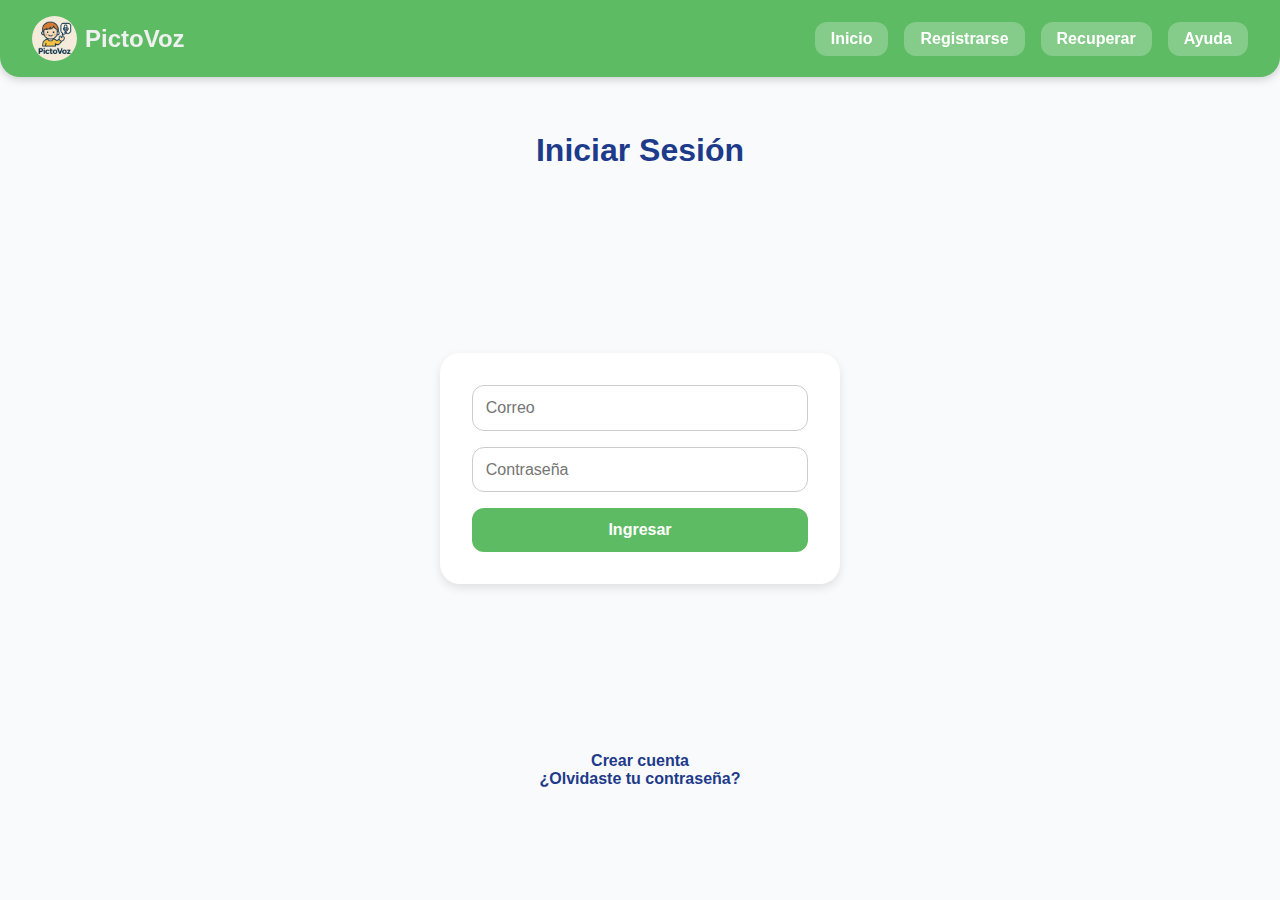
<file: pages/Login/login.html>
<!DOCTYPE html>
<html lang="es">
<head>
  <meta charset="UTF-8">
  <meta name="viewport" content="width=device-width, initial-scale=1.0">
  <title>Iniciar Sesión | PictoVoz</title>
  <link rel="stylesheet" href="/css/index/index.css">
  <script type="module">
    import { supabase } from '/pages/Login/supabase.js';
  
    const form = document.getElementById("loginForm");
  
    form?.addEventListener("submit", async (e) => {
      e.preventDefault();
      const correo = form.correo.value;
      const contraseña = form.contraseña.value;
  
      const { data, error } = await supabase.rpc("login_user", {
        p_correo: correo,
        p_contraseña: contraseña,
      });
  
      if (error) {
        alert("⚠️ " + error.message);
      } else {
        alert("✅ Bienvenido!");
        console.log("Usuario logeado con ID:", data);
  
        // Redirige a la página del menú de teclados
        window.location.href = "/pages/menu/teclado-menu.html";
      }
    });
  </script>
  
</head>
<body>

  <!-- ===== NAVBAR ===== -->
  <nav class="navbar">
    <div class="nav-logo">
      <img src="/images/pictovoz.png" alt="Logo PictoVoz">
      <span>PictoVoz</span>
    </div>

    <button class="nav-toggle" aria-label="Abrir menú">☰</button>

    <div class="nav-links">
      <a href="/index.html">Inicio</a>
      <a href="/pages/Login/register.html">Registrarse</a>
      <a href="/pages/Login/reset.html">Recuperar</a>
      <a href="#">Ayuda</a>
    </div>
  </nav>

  <!-- ===== FORMULARIO LOGIN ===== -->
  <main class="login-container">
    <h2>Iniciar Sesión</h2>
    <form id="loginForm">
      <input type="email" name="correo" placeholder="Correo" required>
      <input type="password" name="contraseña" placeholder="Contraseña" required>
      <button type="submit">Ingresar</button>
    </form>
    <p><a href="/pages/Login/register.html">Crear cuenta</a></p>
    <p><a href="/pages/Login/reset.html">¿Olvidaste tu contraseña?</a></p>
  </main>

  <script>
    const toggle = document.querySelector('.nav-toggle');
    const navLinks = document.querySelector('.nav-links');
    toggle.addEventListener('click', () => {
      navLinks.classList.toggle('nav-open');
    });
  </script>
</body>
</html>
</file>
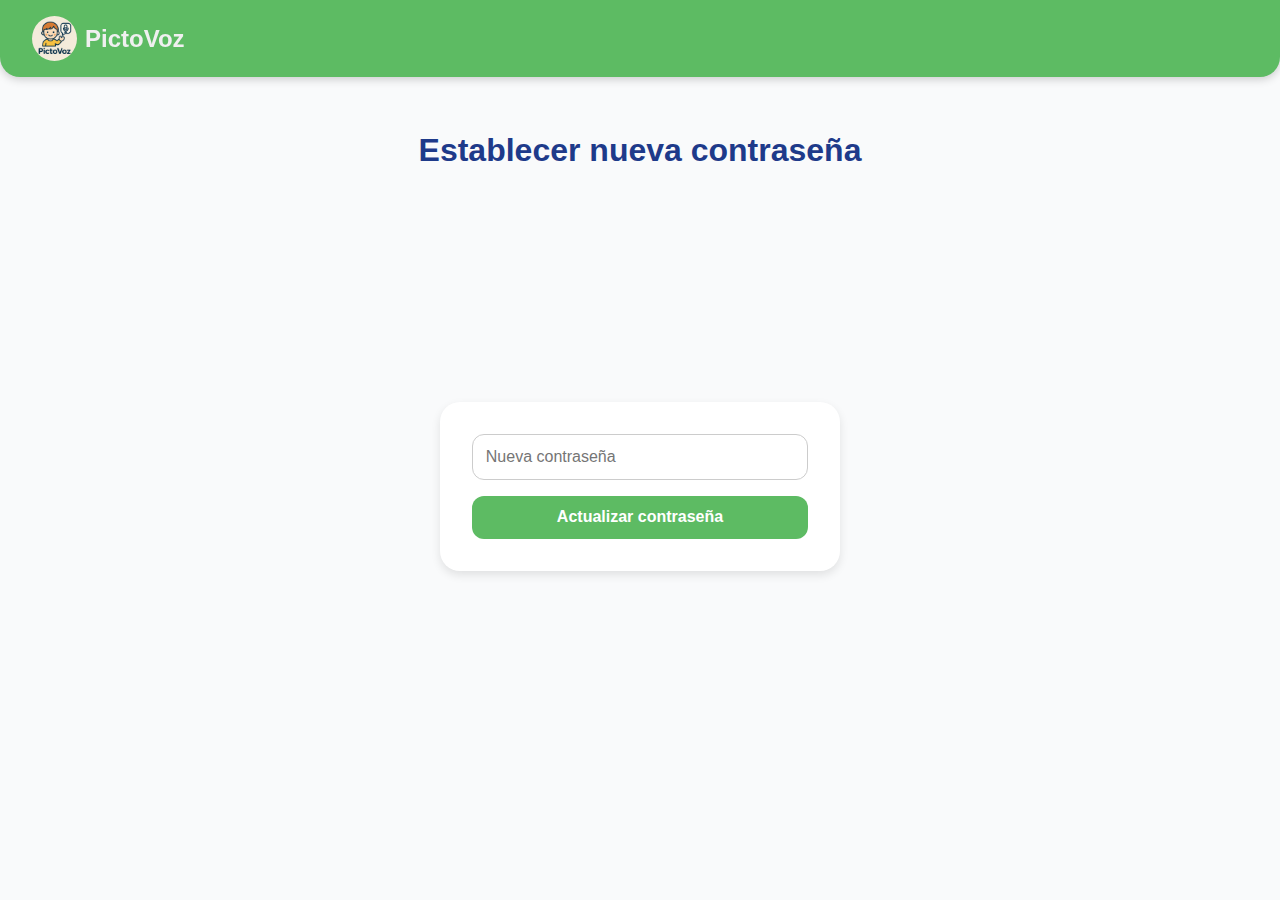
<file: pages/Login/nueva_contraseña.html>
<!DOCTYPE html>
<html lang="es">
<head>
  <meta charset="UTF-8" />
  <meta name="viewport" content="width=device-width, initial-scale=1.0" />
  <title>Nueva Contraseña | PictoVoz</title>
  <link rel="stylesheet" href="/css/index/index.css" />
  <script type="module">
    import { supabase } from '/pages/Login/supabase.js';

    const form = document.getElementById("newPassForm");

    form?.addEventListener("submit", async (e) => {
      e.preventDefault();
      const nueva = form.nueva.value.trim();

      const { data, error } = await supabase.auth.updateUser({
        password: nueva
      });

      if (error) {
        alert("⚠️ Error: " + error.message);
      } else {
        alert("✅ Contraseña actualizada correctamente. Inicia sesión nuevamente.");
        window.location.href = "/pages/Login/login.html";
      }
    });
  </script>
</head>

<body>
  <nav class="navbar">
    <div class="nav-logo">
      <img src="/images/pictovoz.png" alt="Logo PictoVoz">
      <span>PictoVoz</span>
    </div>
  </nav>

  <main class="login-container">
    <h2>Establecer nueva contraseña</h2>
    <form id="newPassForm">
      <input type="password" name="nueva" placeholder="Nueva contraseña" required />
      <button type="submit">Actualizar contraseña</button>
    </form>
  </main>
</body>
</html>
</file>
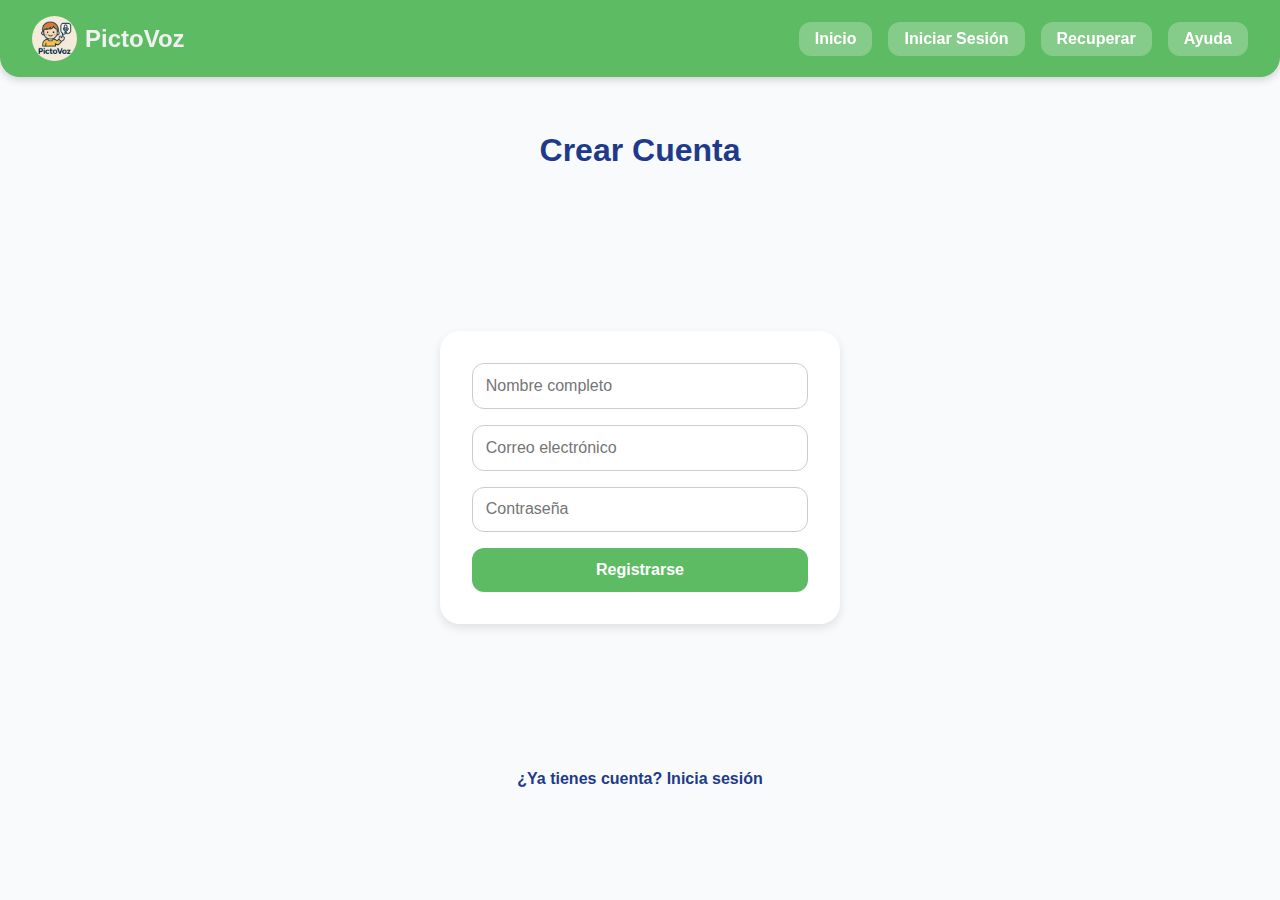
<file: pages/Login/register.html>
<!DOCTYPE html>
<html lang="es">
<head>
  <meta charset="UTF-8">
  <meta name="viewport" content="width=device-width, initial-scale=1.0">
  <title>Registrarse | PictoVoz</title>
  <link rel="stylesheet" href="/css/index/index.css">

  <script type="module">
    import { supabase } from '/pages/Login/supabase.js';

    document.addEventListener("DOMContentLoaded", () => {
      const form = document.getElementById("registerForm");

      form.addEventListener("submit", async (e) => {
        e.preventDefault();
        const nombre = form.nombre.value.trim();
        const correo = form.correo.value.trim();
        const contraseña = form.contraseña.value;

        const { data, error } = await supabase.auth.signUp({
          email: correo,
          password: contraseña,
          options: {
            data: { full_name: nombre },
          },
        });

        if (error) {
          alert("⚠️ " + error.message);
        } else {
          alert("✅ Cuenta creada correctamente. Revisa tu correo para confirmar tu cuenta.");
          window.location.href = "/pages/Login/login.html";
        }
      });
    });
  </script>
</head>

<body>

  <!-- ===== NAVBAR ===== -->
  <nav class="navbar">
    <div class="nav-logo">
      <img src="/images/pictovoz.png" alt="Logo PictoVoz">
      <span>PictoVoz</span>
    </div>

    <button class="nav-toggle" aria-label="Abrir menú">☰</button>

    <div class="nav-links">
      <a href="/index.html">Inicio</a>
      <a href="/pages/Login/login.html">Iniciar Sesión</a>
      <a href="/pages/Login/reset.html">Recuperar</a>
      <a href="#">Ayuda</a>
    </div>
  </nav>

  <!-- ===== FORMULARIO REGISTRO ===== -->
  <main class="login-container">
    <h2>Crear Cuenta</h2>
    <form id="registerForm">
      <input type="text" name="nombre" placeholder="Nombre completo" required>
      <input type="email" name="correo" placeholder="Correo electrónico" required>
      <input type="password" name="contraseña" placeholder="Contraseña" required>
      <button type="submit">Registrarse</button>
    </form>
    <p><a href="/pages/Login/login.html">¿Ya tienes cuenta? Inicia sesión</a></p>
  </main>

  <script>
    const toggle = document.querySelector('.nav-toggle');
    const navLinks = document.querySelector('.nav-links');
    toggle.addEventListener('click', () => {
      navLinks.classList.toggle('nav-open');
    });
  </script>

</body>
</html>
</file>
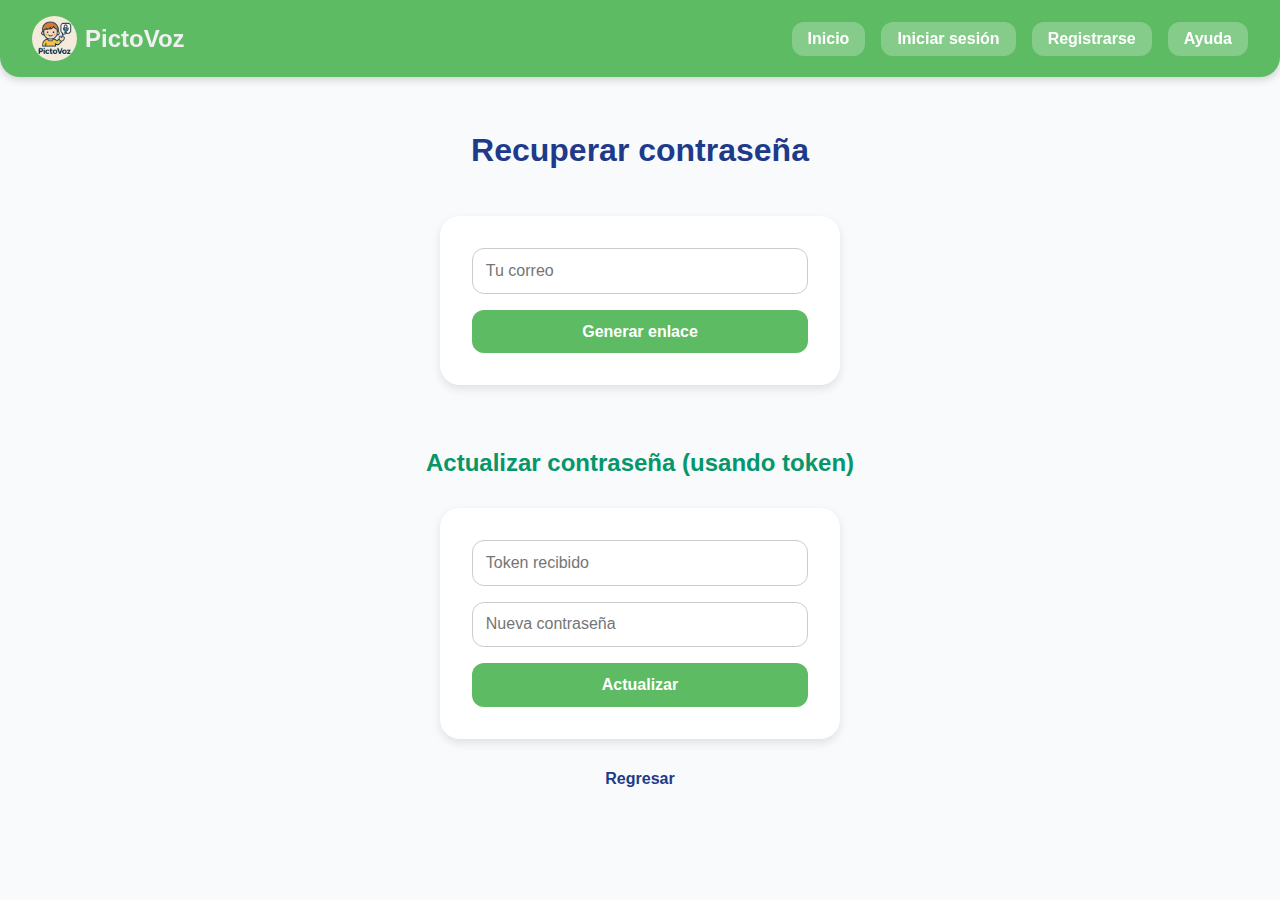
<file: pages/Login/reset.html>
<!DOCTYPE html>
<html lang="es">
<head>
  <meta charset="UTF-8">
  <meta name="viewport" content="width=device-width, initial-scale=1.0">
  <title>Recuperar contraseña | PictoVoz</title>
  <link rel="stylesheet" href="/css/index/index.css">
  <script type="module">
    import { supabase } from '/pages/Login/supabase.js';

    const form = document.getElementById("resetForm");
    const newForm = document.getElementById("newPassForm");

    form.addEventListener("submit", async (e) => {
      e.preventDefault();
      const correo = form.correo.value;

      const { data, error } = await supabase.rpc("generate_reset_token", {
        p_correo: correo,
      });

      if (error) {
        alert("⚠️ " + error.message);
      } else {
        alert("✅ Token generado (ver consola)");
        console.log("Token:", data);
      }
    });

    newForm.addEventListener("submit", async (e) => {
      e.preventDefault();
      const token = newForm.token.value;
      const nueva = newForm.nueva.value;

      const { data, error } = await supabase.rpc("reset_password", {
        p_token: token,
        p_new_password: nueva,
      });

      if (error) {
        alert("⚠️ " + error.message);
      } else {
        alert("✅ Contraseña actualizada!");
        window.location.href = "/pages/Login/login.html";
      }
    });
  </script>
</head>
<body>

  <!-- ===== NAVBAR ===== -->
  <nav class="navbar">
    <div class="nav-logo">
      <img src="/images/pictovoz.png" alt="Logo PictoVoz">
      <span>PictoVoz</span>
    </div>

    <button class="nav-toggle" aria-label="Abrir menú">☰</button>

    <div class="nav-links">
      <a href="/index.html">Inicio</a>
      <a href="/pages/Login/login.html">Iniciar sesión</a>
      <a href="/pages/Login/register.html">Registrarse</a>
      <a href="#">Ayuda</a>
    </div>
  </nav>

  <!-- ===== FORMULARIO RESTABLECER ===== -->
  <main class="login-container">
    <h2>Recuperar contraseña</h2>
    <form id="resetForm">
      <input type="email" name="correo" placeholder="Tu correo" required>
      <button type="submit">Generar enlace</button>
    </form>

    <h3>Actualizar contraseña (usando token)</h3>
    <form id="newPassForm">
      <input type="text" name="token" placeholder="Token recibido" required>
      <input type="password" name="nueva" placeholder="Nueva contraseña" required>
      <button type="submit">Actualizar</button>
    </form>

    <p><a href="/pages/Login/login.html">Regresar</a></p>
  </main>

  <script>
    const toggle = document.querySelector('.nav-toggle');
    const navLinks = document.querySelector('.nav-links');
    toggle.addEventListener('click', () => {
      navLinks.classList.toggle('nav-open');
    });
  </script>
</body>
</html>
</file>
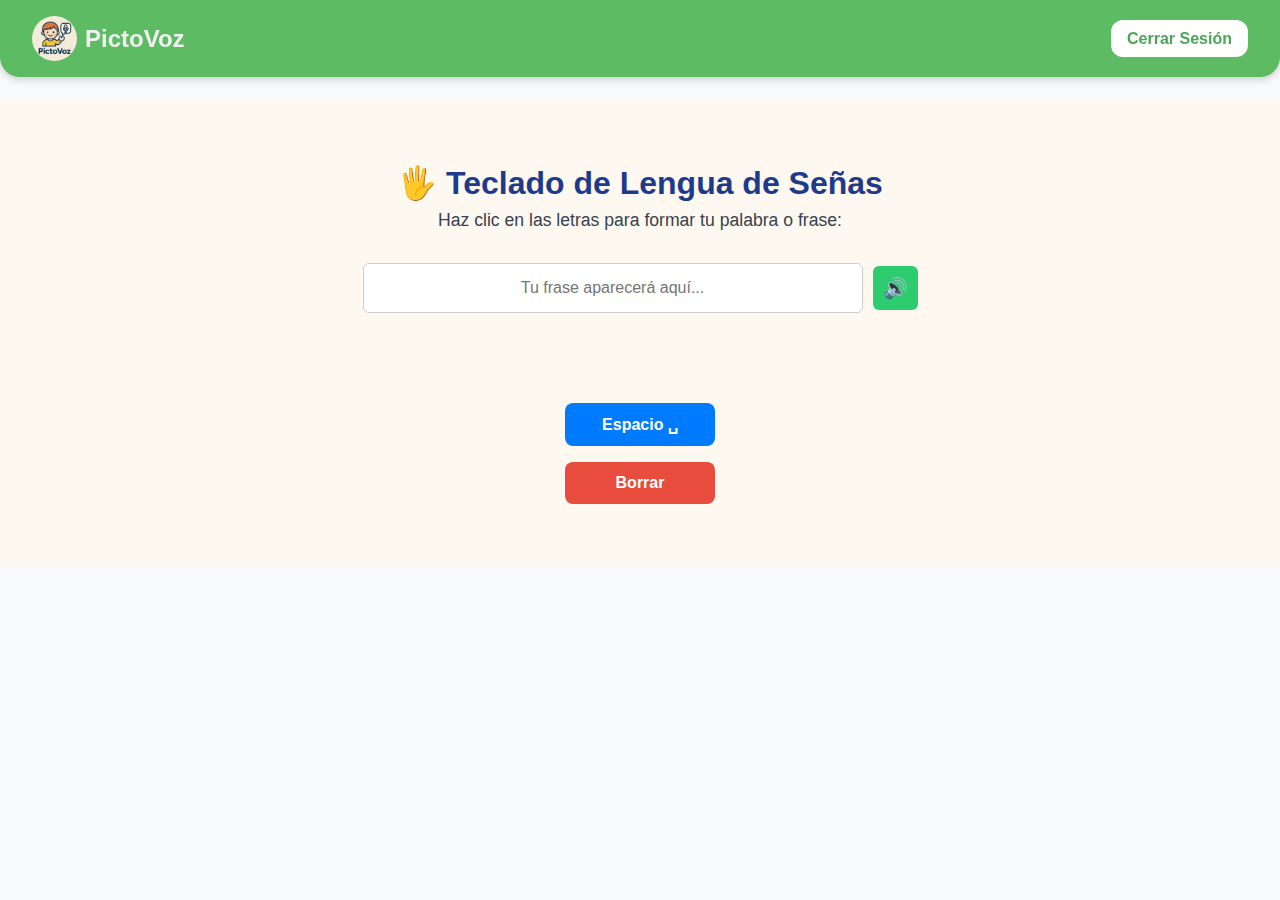
<file: pages/LS/Lenguaje_LS.html>
<!DOCTYPE html>
<html lang="es">
<head>
  <meta charset="UTF-8" />
  <meta name="viewport" content="width=device-width, initial-scale=1.0" />
  <title>PictoVoz - Teclado LS</title>
  <link rel="stylesheet" href="/css/index/index.css" />
</head>
<body>

  <!-- ===== NAVBAR ===== -->
  <nav class="navbar">
    <div class="nav-logo">
      <img src="/images/pictovoz.png" alt="Logo PictoVoz">
      <span>PictoVoz</span>
    </div>
    <div class="nav-links">
      <span id="bienvenida" style="color:white; margin-right:1rem;"></span>
      <button class="login-btn" id="cerrar-sesion-btn">Cerrar Sesión</button>
    </div>
  </nav>

  <!-- ===== SECCIÓN TECLADO LS ===== -->
  <section id="teclado-ls">
    <h2>🖐️ Teclado de Lengua de Señas</h2>
    <p>Haz clic en las letras para formar tu palabra o frase:</p>

    <!-- 🟦 CAMPO DE FRASE -->
    <div class="barra-texto">
      <input type="text" id="campo-frase" placeholder="Tu frase aparecerá aquí..." readonly />
      <button id="btn-voz" title="Reproducir 🔊">
        🔊
      </button>
    </div>

    <!-- 🟩 TECLADO DE SEÑAS -->
    <div class="contenedor-teclado">
      <!-- Se generan las letras dinámicamente con JS -->
    </div>

    <!-- 🆕 BOTÓN DE ESPACIO -->
    <button id="btn-espacio" class="btn-espacio">Espacio ␣</button>

    <!-- BOTÓN BORRAR -->
    <button id="btn-borrar" class="btn-borrar">Borrar</button>
  </section>

  <!-- ===== SCRIPT ===== -->
  <script type="module">
    import { supabase } from '/pages/Login/supabase.js';

    const bienvenida = document.getElementById('bienvenida');
    const cerrarBtn = document.getElementById('cerrar-sesion-btn');

    async function mostrarUsuario() {
      try {
        const { data, error } = await supabase.auth.getUser();
        if (error) throw error;
        const user = data?.user;
        if (user) {
          const nombre = user.user_metadata?.full_name ?? user.email;
          bienvenida.textContent = `Bienvenido, ${nombre}`;
        } else {
          window.location.href = '/pages/Login/login.html';
        }
      } catch (err) {
        console.error('Error al obtener usuario:', err.message);
        window.location.href = '/pages/Login/login.html';
      }
    }
    mostrarUsuario();

    cerrarBtn.addEventListener('click', async () => {
      const { error } = await supabase.auth.signOut();
      if (error) {
        console.error('Error al cerrar sesión:', error.message);
        alert('No se pudo cerrar la sesión.');
        return;
      }
      window.location.href = '/pages/Login/login.html';
    });

    /* ===== TECLADO DE SEÑAS ===== */
    const letras = 'ABCDEFGHIJKLMNOPQRSTUVWXYZ'.split('');
    const contenedorTeclado = document.querySelector('.contenedor-teclado');
    const campoFrase = document.getElementById('campo-frase');
    const btnVoz = document.getElementById('btn-voz');
    const btnBorrar = document.getElementById('btn-borrar');
    const btnEspacio = document.getElementById('btn-espacio');

    // Generar el teclado automáticamente
    letras.forEach(letra => {
      const div = document.createElement('div');
      div.classList.add('tecla');
      div.innerHTML = `
        <img src="/images/LS/${letra}.png" alt="${letra}" />
        <span>${letra}</span>
      `;
      div.addEventListener('click', () => {
        campoFrase.value += letra;
      });
      contenedorTeclado.appendChild(div);
    });

    // 🔊 Reproducir con voz (Text-to-Speech)
    btnVoz.addEventListener('click', () => {
      const texto = campoFrase.value.trim();
      if (!texto) return;
      const speech = new SpeechSynthesisUtterance(texto);
      speech.lang = 'es-ES';
      speech.rate = 1;
      window.speechSynthesis.speak(speech);
    });

    // 🔤 Espacio
    btnEspacio.addEventListener('click', () => {
      campoFrase.value += ' ';
    });

    // 🗑️ Borrar texto
    btnBorrar.addEventListener('click', () => {
      campoFrase.value = '';
    });
  </script>
</body>
</html>
</file>
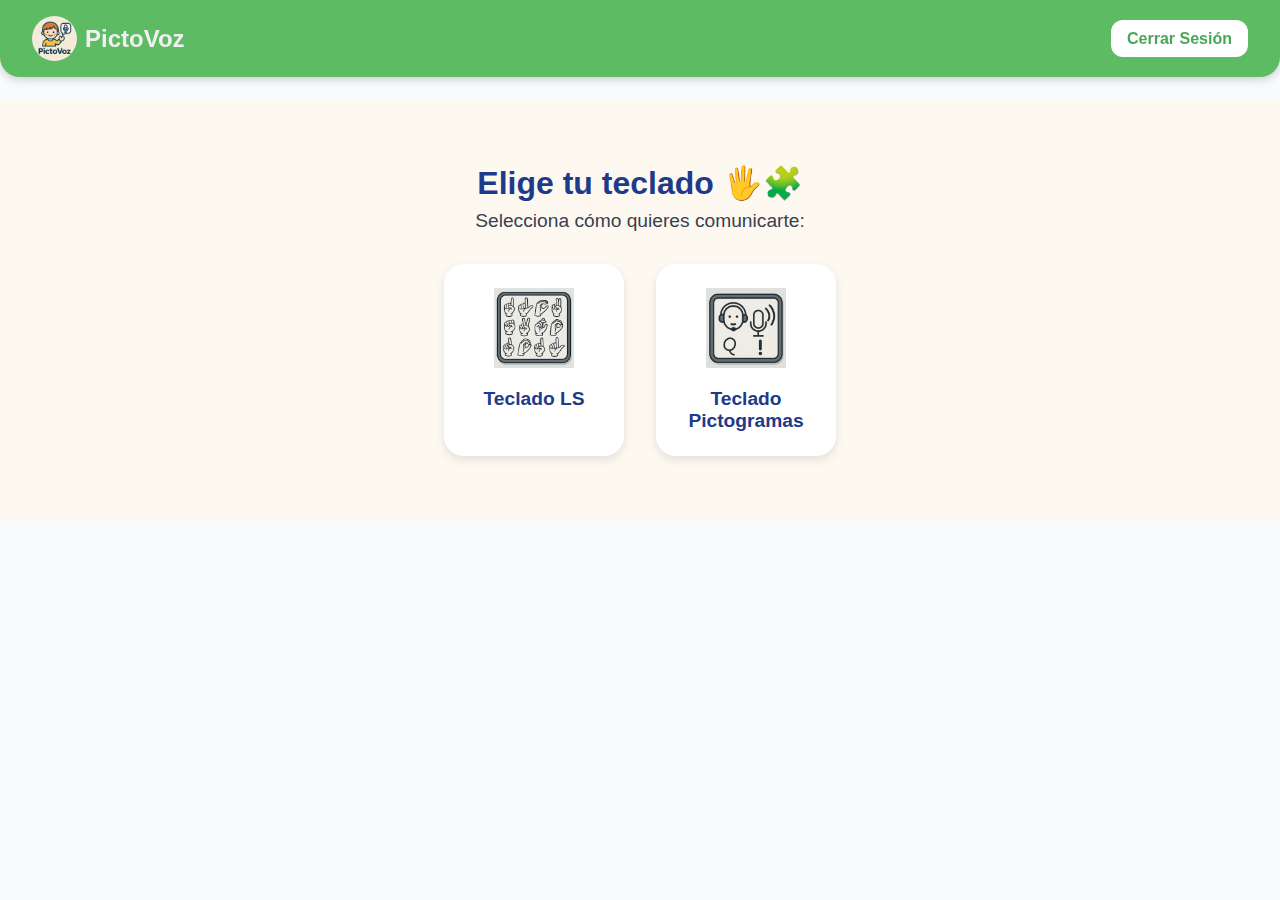
<file: pages/menu/teclado-menu.html>
<!DOCTYPE html>
<html lang="es">
<head>
  <meta charset="UTF-8" />
  <meta name="viewport" content="width=device-width, initial-scale=1.0" />
  <title>PictoVoz - Elige Teclado</title>
  <link rel="stylesheet" href="/css/index/index.css" />
</head>
<body>

  <!-- ===== NAVBAR ===== -->
  <nav class="navbar">
    <div class="nav-logo">
      <img src="/images/pictovoz.png" alt="Logo PictoVoz">
      <span>PictoVoz</span>
    </div>

    <div class="nav-links">
      <!-- 👇 nombre corregido -->
      <span id="bienvenida" style="color:white; margin-right:1rem;"></span>
      <!-- 👇 botón con ID -->
      <button class="login-btn" id="cerrar-sesion-btn">Cerrar Sesión</button>
    </div>
  </nav>

  <!-- ===== SELECCIÓN DE TECLADO ===== -->
  <section id="seleccion-teclado">
    <h2>Elige tu teclado 🖐️🧩</h2>
    <p>Selecciona cómo quieres comunicarte:</p>
    <div class="teclado-opciones">
      <div class="opcion" onclick="window.location.href='/pages/LS/Lenguaje_LS.html'">
        <img src="/images/TecladoLS_boton.png" alt="Teclado Lengua de Señas">
        <span>Teclado LS</span>
      </div>
      <div class="opcion" onclick="window.location.href='/pages/pictograms/pictograma.html'">
        <img src="/images/pictograma_boton.png" alt="Teclado Pictogramas">
        <span>Teclado Pictogramas</span>
      </div>
    </div>
  </section>

  <!-- ===== SCRIPT DE LÓGICA ===== -->
  <script type="module">
    import { supabase } from '/pages/Login/supabase.js'; // ✅ Ruta corregida

    const bienvenida = document.getElementById('bienvenida');
    const cerrarBtn = document.getElementById('cerrar-sesion-btn');

    // ✅ Mostrar usuario con manejo de errores
    async function mostrarUsuario() {
      try {
        const { data, error } = await supabase.auth.getUser();
        if (error) throw error;

        const user = data?.user;
        if (user) {
          const nombre = user.user_metadata?.full_name ?? user.email;
          bienvenida.textContent = `Bienvenido, ${nombre}`;
        } else {
          window.location.href = '/pages/Login/login.html';
        }
      } catch (err) {
        console.error('Error al obtener el usuario:', err.message);
        window.location.href = '/pages/Login/login.html';
      }
    }

    mostrarUsuario();

    // ✅ Cerrar sesión correctamente
    cerrarBtn.addEventListener('click', async () => {
      const { error } = await supabase.auth.signOut();
      if (error) {
        console.error('Error al cerrar sesión:', error.message);
        alert('No se pudo cerrar la sesión.');
        return;
      }
      window.location.href = '/pages/Login/login.html';
    });
  </script>

</body>
</html>
</file>
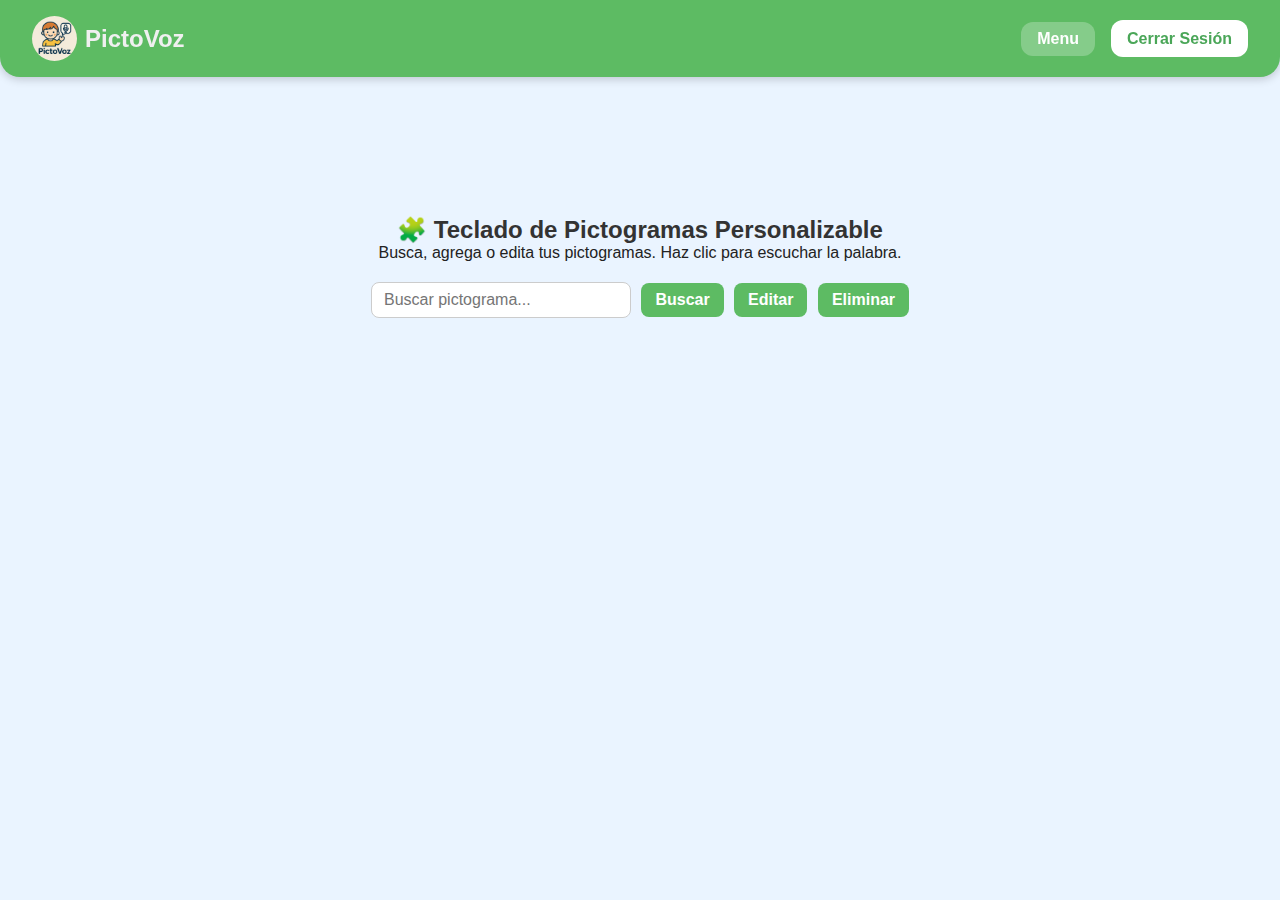
<file: pages/pictograms/pictograma.html>
<!DOCTYPE html>
<html lang="es">
<head>
  <meta charset="UTF-8" />
  <meta name="viewport" content="width=device-width, initial-scale=1.0" />
  <title>PictoVoz - Teclado de Pictogramas</title>
  <link rel="stylesheet" href="/css/index/index.css" />

  <style>
    body {
      font-family: "Poppins", sans-serif;
      background-color: #eaf4ff;
      text-align: center;
    }

    h2 {
      margin-top: 20px;
      color: #333;
    }

    #buscador-pictogramas {
      margin: 20px auto;
    }

    #buscador-pictogramas input {
      padding: 8px 12px;
      border-radius: 8px;
      border: 1px solid #ccc;
      width: 260px;
      font-size: 1rem;
    }

    .modo-btn {
      padding: 8px 14px;
      margin-left: 6px;
      border: none;
      border-radius: 8px;
      background-color: #5dbb63;
      color: white;
      cursor: pointer;
      font-weight: 600;
      transition: background-color 0.2s ease;
    }

    .modo-btn:hover {
      background-color: #4aa850;
    }

    .contenedor-teclado {
      display: grid;
      grid-template-columns: repeat(9, 1fr);
      gap: 25px;
      justify-content: center;
      align-items: start;
      margin: 40px auto;
      max-width: 95%;
    }

    .tecla-contenedor {
      display: flex;
      flex-direction: column;
      align-items: center;
    }

    .tecla {
      background-color: white;
      border-radius: 18px;
      box-shadow: 0 2px 5px rgba(0,0,0,0.1);
      transition: transform 0.2s ease, box-shadow 0.2s ease;
      padding: 12px;
      cursor: pointer;
      display: flex;
      justify-content: center;
      align-items: center;
      width: 100px;
      height: 100px;
    }

    .tecla:hover {
      transform: scale(1.05);
      box-shadow: 0 4px 10px rgba(0,0,0,0.2);
    }

    .tecla img {
      width: 80px;
      height: 80px;
      object-fit: contain;
    }

    .nombre-picto {
      font-size: 0.95rem;
      font-weight: 500;
      color: #444;
      text-align: center;
      margin-top: 6px;
      word-wrap: break-word;
      max-width: 100px;
    }

    #resultados-busqueda {
      display: grid;
      grid-template-columns: repeat(auto-fill, minmax(100px, 1fr));
      gap: 10px;
      width: 80%;
      margin: 20px auto;
    }

    #resultados-busqueda img {
      width: 100px;
      border-radius: 10px;
      cursor: pointer;
      transition: transform 0.2s ease, border-color 0.2s ease;
    }

    #resultados-busqueda img:hover {
      transform: scale(1.1);
      border: 2px solid #5dbb63;
    }
  </style>
</head>

<body>
  <!-- NAVBAR -->
  <nav class="navbar">
    <div class="nav-logo">
      <img src="/images/pictovoz.png" alt="Logo PictoVoz">
      <span>PictoVoz</span>
    </div>
    <div class="nav-links">
      <span id="bienvenida" style="color:white; margin-right:1rem;"></span>
      <a href="/pages/menu/teclado-menu.html">Menu</a>
      <button class="login-btn" id="cerrar-sesion-btn">Cerrar Sesión</button>
    </div>
  </nav>

  <section id="teclado-pictogramas">
    <h2>🧩 Teclado de Pictogramas Personalizable</h2>
    <p>Busca, agrega o edita tus pictogramas. Haz clic para escuchar la palabra.</p>

    <div id="buscador-pictogramas">
      <input type="text" id="input-busqueda" placeholder="Buscar pictograma..." />
      <button id="btn-agregar" class="modo-btn">Buscar</button>
      <button id="btn-editar" class="modo-btn">Editar</button>
      <button id="btn-eliminar" class="modo-btn">Eliminar</button>
    </div>

    <div id="resultados-busqueda"></div>

    <div class="teclado-con-controles">
      <div class="contenedor-teclado" id="contenedor-pictogramas"></div>
    </div>
  </section>

  <script type="module">
    import { supabase } from '/pages/Login/supabase.js';

    const bienvenida = document.getElementById('bienvenida');
    const cerrarBtn = document.getElementById('cerrar-sesion-btn');
    const inputBusqueda = document.getElementById('input-busqueda');
    const btnAgregar = document.getElementById('btn-agregar');
    const btnEditar = document.getElementById('btn-editar');
    const btnEliminar = document.getElementById('btn-eliminar');
    const contenedor = document.getElementById('contenedor-pictogramas');
    const resultadosDiv = document.getElementById('resultados-busqueda');

    let userId = null;
    let modoActual = null;
    let pictogramas = [];

    const pictogramasDefecto = [
      { palabra: "Hola", img: "/images/pictogramas/hola.png", fijo: true },
      { palabra: "Comer", img: "/images/pictogramas/comer.png", fijo: true },
      { palabra: "Beber", img: "/images/pictogramas/beber.png", fijo: true },
      { palabra: "Dormir", img: "/images/pictogramas/dormir.png", fijo: true },
      { palabra: "Baño", img: "/images/pictogramas/bano.png", fijo: true },
      { palabra: "Agua", img: "/images/pictogramas/agua.png", fijo: true }
    ];

    async function mostrarUsuario() {
      try {
        const { data, error } = await supabase.auth.getUser();
        if (error) throw error;
        const user = data?.user;
        if (user) {
          userId = user.id;
          const nombre = user.user_metadata?.full_name ?? user.email;
          bienvenida.textContent = `Bienvenido, ${nombre}`;
          await cargarPictogramasUsuario();
        } else {
          window.location.href = '/pages/Login/login.html';
        }
      } catch (err) {
        console.error('Error al obtener usuario:', err.message);
        window.location.href = '/pages/Login/login.html';
      }
    }
    mostrarUsuario();

    cerrarBtn.addEventListener('click', async () => {
      await supabase.auth.signOut();
      window.location.href = '/pages/Login/login.html';
    });

    async function cargarPictogramasUsuario() {
      const { data, error } = await supabase
        .from('pictogramas_usuario')
        .select('palabra, img')
        .eq('user_id', userId);

      if (error) {
        console.error('Error al cargar pictogramas:', error.message);
        pictogramas = pictogramasDefecto;
      } else {
        pictogramas = [...pictogramasDefecto, ...data.map(p => ({ ...p, fijo: false }))];
      }

      renderizarPictogramas();
    }

    async function guardarPictograma(picto) {
      const { error } = await supabase
        .from('pictogramas_usuario')
        .insert([{ user_id: userId, palabra: picto.palabra, img: picto.img }]);
      if (error) console.error('Error guardando pictograma:', error.message);
    }

    async function eliminarPictogramaDB(picto) {
      const { error } = await supabase
        .from('pictogramas_usuario')
        .delete()
        .eq('user_id', userId)
        .eq('palabra', picto.palabra);
      if (error) console.error('Error eliminando pictograma:', error.message);
    }

    function renderizarPictogramas() {
      contenedor.innerHTML = '';
      pictogramas.forEach((picto, index) => {
        const cont = document.createElement('div');
        cont.classList.add('tecla-contenedor');

        const div = document.createElement('div');
        div.classList.add('tecla');
        div.innerHTML = `<img src="${picto.img}" alt="${picto.palabra}" />`;

        const nombre = document.createElement('span');
        nombre.classList.add('nombre-picto');
        nombre.textContent = picto.palabra;
        if (modoActual === 'editar' && !picto.fijo) nombre.contentEditable = true;

        // 🔊 Reproducir voz
        if (!modoActual) {
          div.addEventListener('click', () => reproducirVoz(picto.palabra));
        }

        // 🗑️ Eliminar pictogramas del usuario (no los fijos)
        if (modoActual === 'eliminar' && !picto.fijo) {
          div.addEventListener('click', async () => {
            if (confirm(`¿Eliminar pictograma "${picto.palabra}"?`)) {
              await eliminarPictogramaDB(picto);
              pictogramas.splice(index, 1);
              renderizarPictogramas();
            }
          });
        }

        // ✏️ Editar texto (solo pictogramas del usuario)
        if (modoActual === 'editar' && !picto.fijo) {
          nombre.addEventListener('blur', async (e) => {
            const nuevoTexto = e.target.textContent.trim();
            pictogramas[index].palabra = nuevoTexto;
            await supabase
              .from('pictogramas_usuario')
              .update({ palabra: nuevoTexto })
              .eq('user_id', userId)
              .eq('img', picto.img);
          });
        }

        cont.appendChild(div);
        cont.appendChild(nombre);
        contenedor.appendChild(cont);
      });
    }

    function reproducirVoz(texto) {
      const utter = new SpeechSynthesisUtterance(texto);
      utter.lang = 'es-ES';
      utter.rate = 1;
      speechSynthesis.speak(utter);
    }

    // 🔍 Buscar pictogramas con API de ARASAAC
    btnAgregar.addEventListener('click', async () => {
      modoActual = 'agregar';
      const termino = inputBusqueda.value.trim();
      resultadosDiv.innerHTML = '';

      if (!termino) return alert('Escribe algo para buscar en ARASAAC.');

      try {
        const url = `https://api.arasaac.org/api/pictograms/es/search/${encodeURIComponent(termino)}`;
        const res = await fetch(url);
        const data = await res.json();

        if (!data.length) {
          resultadosDiv.innerHTML = '<p>No se encontraron pictogramas.</p>';
          return;
        }

        data.slice(0, 20).forEach(picto => {
          const imgUrl = `https://static.arasaac.org/pictograms/${picto._id}/${picto._id}_300.png`;
          const img = document.createElement('img');
          img.src = imgUrl;
          img.alt = termino;

          img.addEventListener('click', async () => {
            if (pictogramas.length >= 81) {
              alert('Has alcanzado el límite de 81 pictogramas (9x9).');
              return;
            }

            const nuevoPicto = { palabra: termino, img: imgUrl, fijo: false };
            pictogramas.push(nuevoPicto);
            await guardarPictograma(nuevoPicto);
            modoActual = null;
            renderizarPictogramas();
            reproducirVoz(termino);
            resultadosDiv.innerHTML = '';
            inputBusqueda.value = '';
          });

          resultadosDiv.appendChild(img);
        });
      } catch (err) {
        console.error('Error buscando pictogramas:', err);
        resultadosDiv.innerHTML = '<p>Error al conectar con la API de ARASAAC.</p>';
      }
    });

    btnEditar.addEventListener('click', () => {
      modoActual = 'editar';
      renderizarPictogramas();
    });

    btnEliminar.addEventListener('click', () => {
      modoActual = 'eliminar';
      renderizarPictogramas();
    });
  </script>
</body>
</html>
</file>
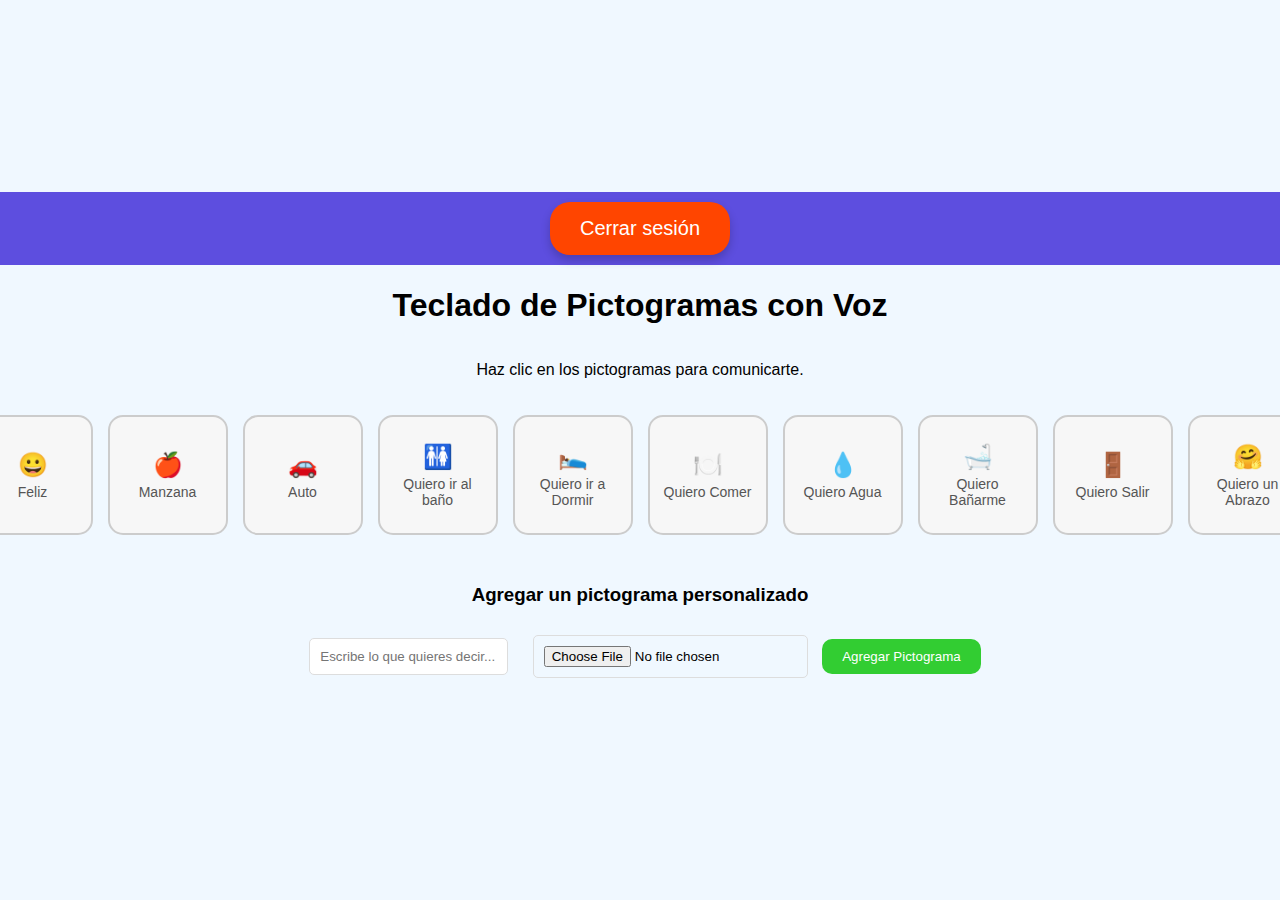
<file: pages/pictograms/tecla.html>
<!DOCTYPE html>
<html lang="es">
<head>
    <meta charset="UTF-8">
    <meta name="viewport" content="width=device-width, initial-scale=1.0">
    <title>Teclado de Pictogramas con Voz</title>
    <style>
        body {
            font-family: Arial, sans-serif;
            display: flex;
            flex-direction: column;
            align-items: center;
            justify-content: center;
            height: 100vh;
            margin: 0;
            background-color: #f0f8ff;
        }
        .header {
            display: flex;
            justify-content: space-between;
            padding: 10px 20px;
            background-color: #5d4edf;
            color: white;
            width: 100%;
            justify-content: center;
        }
        .user-info {
            display: flex;
            align-items: center;
        }
        .perfil-img {
            width: 40px;
            height: 40px;
            border-radius: 50%;
            margin-right: 10px;
        }
        .pictogram-keyboard {
            display: grid;
            grid-template-columns: repeat(10, 120px); /* 10 columnas */
            gap: 15px;
            margin-top: 20px;
            justify-content: center; /* Centra las columnas */
            overflow-x: auto; /* Permite desplazamiento horizontal si el contenido excede el ancho */
        }
        .pictogram-button {
            width: 120px;
            height: 120px;
            background-color: #f7f7f7;
            border: 2px solid #ccc;
            border-radius: 15px;
            display: flex;
            flex-direction: column;
            align-items: center;
            justify-content: center;
            font-size: 24px;
            cursor: pointer;
            transition: background-color 0.3s;
            text-align: center;
            padding: 10px;
        }
        .pictogram-button:hover {
            background-color: #e0e0e0;
        }
        .pictogram-label {
            margin-top: 5px;
            font-size: 14px;
            color: #555;
        }
        #output {
            margin-top: 20px;
            font-size: 20px;
            color: #333;
            text-align: center;
        }
        .agregar-pictograma {
            margin-top: 30px;
            text-align: center;
        }
        .agregar-pictograma input {
            padding: 10px;
            margin: 10px;
            border-radius: 5px;
            border: 1px solid #ddd;
        }
        .agregar-pictograma button {
            padding: 10px 20px;
            background-color: #32cd32;
            color: white;
            border: none;
            border-radius: 10px;
            cursor: pointer;
        }
        .agregar-pictograma button:hover {
            background-color: #228b22;
        }

        /* Estilo llamativo para el botón de cerrar sesión */
        .cerrar-sesion {
            background-color: #ff4500;
            color: white;
            font-size: 20px;
            padding: 15px 30px;
            border: none;
            border-radius: 20px;
            box-shadow: 0 5px 10px rgba(0, 0, 0, 0.2);
            cursor: pointer;
            transition: background-color 0.3s, transform 0.2s;
        }

        .cerrar-sesion:hover {
            background-color: #ff6347;
            transform: scale(1.1);
        }

        .cerrar-sesion:active {
            background-color: #ff0000;
            transform: scale(1);
        }
    </style>
    <script>
        // Función para hablar el mensaje con el asistente virtual
        function speakMessage(message) {
            const utterance = new SpeechSynthesisUtterance(message);
            utterance.lang = "es-ES"; // Configuración de idioma
            speechSynthesis.speak(utterance);
        }

        // Función que simula el envío del mensaje al asistente
        function sendToAssistant(pictogram, label) {
            console.log("Enviado al asistente: ", label);
            speakMessage(label); // Reproduce el mensaje en voz
            const output = document.getElementById('output');
            output.textContent = `Mensaje enviado: ${label}`;
        }

        // Función para agregar un nuevo pictograma personalizado
        function agregarPictograma() {
            const texto = document.getElementById('textoPictograma').value;
            const archivo = document.getElementById('imagenPictograma').files[0];

            if (texto && archivo) {
                const reader = new FileReader();
                reader.onload = function(e) {
                    const imagenURL = e.target.result;
                    const pictogramaContainer = document.createElement('div');
                    pictogramaContainer.classList.add('pictogram-button');

                    const imagen = document.createElement('img');
                    imagen.src = imagenURL;
                    imagen.style.width = '50px';
                    imagen.style.height = '50px';

                    const textoPictograma = document.createElement('span');
                    textoPictograma.innerText = texto;
                    pictogramaContainer.appendChild(imagen);
                    pictogramaContainer.appendChild(textoPictograma);

                    pictogramaContainer.onclick = function() {
                        sendToAssistant(imagen, texto);
                    };

                    document.querySelector('.pictogram-keyboard').appendChild(pictogramaContainer);
                };
                reader.readAsDataURL(archivo); // Leer la imagen seleccionada
            } else {
                alert('Por favor, ingresa texto y selecciona una imagen.');
            }
        }
    </script>
</head>
<body>
    <div class="header">
        <button class="cerrar-sesion" onclick="window.location.href='inicio.html'">Cerrar sesión</button>
    </div>

    <h1>Teclado de Pictogramas con Voz</h1>
    <p>Haz clic en los pictogramas para comunicarte.</p>
    
    <div class="pictogram-keyboard">
        <!-- Pictogramas predeterminados -->
        <button class="pictogram-button" onclick="sendToAssistant('😀', 'Feliz')">
            😀
            <div class="pictogram-label">Feliz</div>
        </button>
        <button class="pictogram-button" onclick="sendToAssistant('🍎', 'Manzana')">
            🍎
            <div class="pictogram-label">Manzana</div>
        </button>
        <button class="pictogram-button" onclick="sendToAssistant('🚗', 'Auto')">
            🚗
            <div class="pictogram-label">Auto</div>
        </button>
        <button class="pictogram-button" onclick="sendToAssistant('🚻', 'Quiero ir al baño')">
            🚻
            <div class="pictogram-label">Quiero ir al baño</div>
        </button>
        <button class="pictogram-button" onclick="sendToAssistant('🛌', 'Quiero ir a dormir')">
            🛌
            <div class="pictogram-label">Quiero ir a Dormir</div>
        </button>
        <button class="pictogram-button" onclick="sendToAssistant('🍽️', 'Quiero comer')">
            🍽️
            <div class="pictogram-label">Quiero Comer</div>
        </button>
        <button class="pictogram-button" onclick="sendToAssistant('💧', 'Quiero agua')">
            💧
            <div class="pictogram-label">Quiero Agua</div>
        </button>
        <button class="pictogram-button" onclick="sendToAssistant('🛁', 'Quiero bañarme')">
            🛁
            <div class="pictogram-label">Quiero Bañarme</div>
        </button>
        <!-- Pictogramas nuevos -->
        <button class="pictogram-button" onclick="sendToAssistant('🚪', 'Quiero salir')">
            🚪
            <div class="pictogram-label">Quiero Salir</div>
        </button>
        <button class="pictogram-button" onclick="sendToAssistant('🤗', 'Quiero un abrazo')">
            🤗
            <div class="pictogram-label">Quiero un Abrazo</div>
        </button>
    </div>

    <div class="agregar-pictograma">
        <h3>Agregar un pictograma personalizado</h3>
        <input type="text" id="textoPictograma" placeholder="Escribe lo que quieres decir...">
        <input type="file" id="imagenPictograma" accept="image/*">
        <button onclick="agregarPictograma()">Agregar Pictograma</button>
    </div>

    <div id="output"></div>

</body>
</html>
</file>
<file: css/index/index.css>
/* ===== RESETEO Y FUENTE ===== */
* {
  margin: 0;
  padding: 0;
  box-sizing: border-box;
}

body {
  font-family: "Poppins", sans-serif;
  background-color: #f9fafb;
  color: #222;
  scroll-behavior: smooth;
}

/* ===== NAVBAR PICTOVOZ ===== */
nav {
  position: fixed;
  top: 0;
  left: 0;
  width: 100%;
  background-color: #5DBB63; /* Verde accesible */
  display: flex;
  justify-content: space-between;
  align-items: center;
  padding: 1rem 2rem;
  box-shadow: 0 2px 10px rgba(0, 0, 0, 0.2);
  border-bottom-left-radius: 20px;
  border-bottom-right-radius: 20px;
  z-index: 1000;
}

/* ===== LOGO ===== */
.nav-logo {
  display: flex;
  align-items: center;
  gap: 0.5rem;
  font-weight: 700;
  font-size: 1.5rem;
  color: white;
}

.nav-logo img {
  width: 40px;
  height: 40px;
  border-radius: 50%;
}

/* ===== ENLACES ===== */
.nav-links {
  display: flex;
  gap: 1rem;
}

.nav-links a {
  background: rgba(255, 255, 255, 0.25);
  padding: 0.5rem 1rem;
  border-radius: 12px;
  text-decoration: none;
  color: white;
  font-weight: 600;
  transition: background 0.3s;
}

.nav-links a:hover {
  background: rgba(255, 255, 255, 0.4);
}

/* ===== BOTÓN LOGIN ===== */
.login-btn {
  background-color: white;
  color: #4aa658;
  font-weight: bold;
  border: none;
  border-radius: 12px;
  padding: 0.6rem 1.2rem;
  cursor: pointer;
  transition: all 0.3s ease;
}

.login-btn:hover {
  background-color: #e9f8eb;
  transform: scale(1.05);
}

/* ===== RESPONSIVO ===== */
@media (max-width: 768px) {
  nav {
    flex-wrap: wrap;
  }

  .nav-links {
    width: 100%;
    justify-content: center;
    margin-top: 0.5rem;
    flex-wrap: wrap;
  }
}

/* ===== AJUSTE DE CONTENIDO ===== */
body {
  margin: 0;
  font-family: "Poppins", sans-serif;
  background-color: #f9fafb;
  padding-top: 100px; /* Evita que el contenido se oculte tras el navbar */
  text-align: center;
}


/* ===== SECCIONES ===== */
section {
  padding: 6rem 2rem;
  text-align: center;
}

#inicio {
  background-color: #e0f2fe;
  display: flex;
  flex-direction: column;
  align-items: center;
  justify-content: center;
  height: 100vh;
  padding-top: 8rem;
}

#inicio h1 {
  font-size: 2.5rem;
  color: #1e3a8a;
  margin-bottom: 1rem;
}

#inicio p {
  font-size: 1.2rem;
  max-width: 600px;
  line-height: 1.5;
  color: #334155;
}

/* ===== NOSOTROS ===== */
#nosotros {
  background-color: #f0f9ff;
}

#nosotros h2 {
  font-size: 2rem;
  color: #1d4ed8;
  margin-bottom: 1rem;
}

#nosotros p {
  max-width: 700px;
  margin: auto;
  font-size: 1.1rem;
  color: #374151;
}

/* ===== GALERÍA ===== */
#galeria {
  background-color: #fff;
}

#galeria h2 {
  font-size: 2rem;
  color: #1e40af;
  margin-bottom: 1rem;
}

.collage {
  display: flex;
  flex-wrap: wrap;
  justify-content: center;
  gap: 1rem;
  padding: 1rem;
}

.collage img {
  width: 200px;
  height: 200px;
  object-fit: cover;
  border-radius: 1rem;
  box-shadow: 0 4px 10px rgba(0, 0, 0, 0.1);
  transition: transform 0.3s;
}

.collage img:hover {
  transform: scale(1.05);
}

/* ===== CONTACTO ===== */
#contacto {
  background-color: #f0fdf4;
}

#contacto h2 {
  font-size: 2rem;
  color: #166534;
  margin-bottom: 1rem;
}

form {
  display: flex;
  flex-direction: column;
  gap: 1rem;
  max-width: 400px;
  margin: auto;
}

input, textarea {
  padding: 0.8rem;
  border: 1px solid #ccc;
  border-radius: 0.5rem;
  font-size: 1rem;
}

button {
  background-color: #10b981;
  color: white;
  border: none;
  padding: 0.8rem;
  border-radius: 0.8rem;
  font-size: 1rem;
  cursor: pointer;
  transition: background 0.3s;
}

button:hover {
  background-color: #059669;
}

/* ===== FOOTER ===== */
footer {
  background-color: #1e3a8a;
  color: white;
  text-align: center;
  padding: 1.5rem;
  font-size: 1rem;
}

/* ===== RESPONSIVE ===== */
@media (max-width: 768px) {
  .nav-links {
    display: none;
  }

  nav {
    flex-wrap: wrap;
  }

  #inicio h1 {
    font-size: 2rem;
  }

  .collage img {
    width: 150px;
    height: 150px;
  }
}
.nav-logo {
display: flex;
align-items: center;
gap: 0.5rem;
font-size: 1.5rem;
font-weight: 700;
color: #f0f0f0;
}

.nav-logo img {
width: 45px;     /* ajusta el tamaño según tu imagen */
height: 45px;
border-radius: 50%;  /* opcional: hace el logo redondo */
}
/* ===== MENÚ RESPONSIVO ===== */
.nav-toggle {
  display: none;
  font-size: 1.5rem;
  color: white;
  background: none;
  border: none;
  cursor: pointer;
}

@media (max-width: 768px) {
  .nav-links {
    position: absolute;
    top: 70px;
    right: 0;
    background-color: #5DBB63;
    flex-direction: column;
    width: 200px;
    padding: 1rem;
    border-bottom-left-radius: 20px;
    display: none;
  }

  .nav-links.nav-open {
    display: flex;
  }

  .nav-toggle {
    display: block;
  }
}
/* ===== FORMULARIOS MINIMALISTAS ===== */
.login-container {
  display: flex;
  flex-direction: column;
  align-items: center;
  justify-content: center;
  min-height: 80vh;
  padding: 2rem;
}

.login-container h2 {
  color: #1e3a8a;
  margin-bottom: 1rem;
  font-size: 2rem;
}

.login-container h3 {
  color: #059669;
  margin-top: 2rem;
  font-size: 1.5rem;
}

form {
  background-color: #ffffff;
  padding: 2rem;
  border-radius: 20px;
  box-shadow: 0 4px 10px rgba(0,0,0,0.1);
  display: flex;
  flex-direction: column;
  gap: 1rem;
  width: 100%;
  max-width: 400px;
}

input, textarea, button {
  font-size: 1rem;
  padding: 0.8rem;
  border-radius: 12px;
  border: 1px solid #ccc;
  outline: none;
}

input:focus, textarea:focus {
  border-color: #5DBB63;
  box-shadow: 0 0 6px rgba(92,184,92,0.4);
}

button {
  background-color: #5DBB63;
  color: white;
  font-weight: bold;
  cursor: pointer;
  transition: 0.3s;
  border: none;
}

button:hover {
  background-color: #4aa658;
  transform: scale(1.05);
}

p a {
  color: #1e3a8a;
  text-decoration: none;
  font-weight: 600;
}

p a:hover {
  text-decoration: underline;
}

/* ===== RESPONSIVE ===== */
@media (max-width: 600px) {
  form {
    padding: 1.5rem;
  }
}





#seleccion-teclado {
  background-color: #fef9f0;
  padding: 4rem 2rem;
  text-align: center;
}

#seleccion-teclado h2 {
  font-size: 2rem;
  color: #1e3a8a;
  margin-bottom: 0.5rem;
}

#seleccion-teclado p {
  font-size: 1.2rem;
  margin-bottom: 2rem;
  color: #374151;
}

.teclado-opciones {
  display: flex;
  justify-content: center;
  gap: 2rem;
  flex-wrap: wrap;
}

.opcion {
  background-color: #ffffff;
  border-radius: 20px;
  padding: 1.5rem;
  width: 180px;
  cursor: pointer;
  box-shadow: 0 4px 10px rgba(0,0,0,0.1);
  transition: transform 0.3s, background-color 0.3s;
}

.opcion img {
  width: 80px;
  height: 80px;
  margin-bottom: 1rem;
}

.opcion span {
  font-size: 1.2rem;
  font-weight: 600;
  color: #1e3a8a;
}

.opcion:hover {
  transform: scale(1.05);
  background-color: #e0f2fe;
}
.nav-links {
  display: flex;
  align-items: center;
  gap: 1rem;
}

#bienvenida {
  font-weight: 600;
  font-size: 1rem;
  color: white;
}

#cerrar-sesion-btn {
  background-color: #ffffff;
  color: #4aa658;
  font-weight: bold;
  border: none;
  border-radius: 12px;
  padding: 0.6rem 1rem;
  cursor: pointer;
  transition: all 0.3s ease;
}

#cerrar-sesion-btn:hover {
  background-color: #e9f8eb;
  transform: scale(1.05);
}


/* ===== RESETEO ===== */
* {
  margin: 0;
  padding: 0;
  box-sizing: border-box;
}

body {
  font-family: "Poppins", sans-serif;
  background-color: #f9fafb;
  color: #222;
  padding-top: 100px;
  text-align: center;
}

/* ===== SECCIÓN PRINCIPAL ===== */
#teclado-ls {
  background-color: #fef9f0;
  padding: 4rem 2rem;
  text-align: center;
}

#teclado-ls h2 {
  font-size: 2rem;
  color: #1e3a8a;
  margin-bottom: 0.5rem;
}

#teclado-ls p {
  font-size: 1.1rem;
  margin-bottom: 2rem;
  color: #374151;
}

/* ===== BARRA DE TEXTO ===== */
.barra-texto {
  display: flex;
  justify-content: center;
  align-items: center;
  gap: 1rem;
  margin-bottom: 2rem;
}

.barra-texto input {
  width: 60%;
  max-width: 500px;
  padding: 0.8rem;
  font-size: 1.2rem;
  border-radius: 12px;
  border: 2px solid #5DBB63;
  background-color: white;
  text-align: center;
}

#btn-voz {
  background-color: #5DBB63;
  color: white;
  border: none;
  border-radius: 12px;
  font-size: 1.5rem;
  padding: 0.6rem 1rem;
  cursor: pointer;
  transition: transform 0.3s;
}

#btn-voz:hover {
  transform: scale(1.1);
  background-color: #4aa658;
}

/* ===== TECLADO QWERTY ===== */
.contenedor-teclado {
  display: flex;
  flex-direction: column;
  align-items: center;
  gap: 0.6rem;
  margin: 2rem auto;
  max-width: 900px;
}

.fila-teclado {
  display: flex;
  justify-content: center;
  gap: 0.5rem;
}

.tecla {
  background-color: #fff;
  border-radius: 12px;
  padding: 0.6rem;
  width: 70px;
  height: 90px;
  display: flex;
  flex-direction: column;
  align-items: center;
  justify-content: center;
  cursor: pointer;
  box-shadow: 0 4px 10px rgba(0,0,0,0.1);
  transition: transform 0.2s, background-color 0.2s;
}

.tecla:hover {
  transform: scale(1.05);
  background-color: #e0f2fe;
}

.tecla img {
  width: 55px;
  height: 55px;
  object-fit: contain;
}

.tecla span {
  display: block;
  font-weight: 600;
  color: #1e3a8a;
  font-size: 0.9rem;
  margin-top: 0.2rem;
}

/* Espaciado especial entre filas, como en teclado real */
.fila-teclado:nth-child(2) {
  margin-left: 30px;
}
.fila-teclado:nth-child(3) {
  margin-left: 60px;
}
.fila-teclado:nth-child(4) {
  margin-left: 90px;
}

/* RESPONSIVE */
@media (max-width: 768px) {
  .tecla {
    width: 55px;
    height: 75px;
    padding: 0.4rem;
  }
  .tecla img {
    width: 45px;
    height: 45px;
  }
  .fila-teclado:nth-child(2),
  .fila-teclado:nth-child(3),
  .fila-teclado:nth-child(4) {
    margin-left: 0;
  }
}


/* ===== BOTÓN BORRAR ===== */
.btn-borrar {
  margin-top: 1rem;
  background-color: #ef4444;
  color: white;
  border: none;
  border-radius: 12px;
  padding: 0.6rem 1.2rem;
  font-weight: bold;
  cursor: pointer;
  transition: transform 0.3s, background-color 0.3s;
}

.btn-borrar:hover {
  transform: scale(1.05);
  background-color: #dc2626;
}

/* ===== RESPONSIVE ===== */
@media (max-width: 768px) {
  .barra-texto input {
    width: 80%;
  }

  .tecla img {
    width: 60px;
    height: 60px;
  }

  .tecla span {
    font-size: 1rem;
  }
}

/* ===== BOTÓN DE ESPACIO ===== */
.btn-espacio {
  margin-top: 1rem;
  background-color: #2563eb;
  color: white;
  border: none;
  border-radius: 12px;
  padding: 0.6rem 1.2rem;
  font-weight: bold;
  cursor: pointer;
  transition: transform 0.3s, background-color 0.3s;
}

.btn-espacio:hover {
  transform: scale(1.05);
  background-color: #1e40af;
}

.google-btn {
  display: flex;
  align-items: center;
  justify-content: center;
  gap: 8px;
  background: white;
  border: 1px solid #ccc;
  color: #333;
  font-weight: 500;
  border-radius: 6px;
  padding: 10px;
  cursor: pointer;
  transition: 0.2s;
}

.google-btn:hover {
  background: #f7f7f7;
}

.google-icon {
  width: 20px;
  height: 20px;
}

/* 🎨 Estilos generales */
#teclado-ls {
  display: flex;
  flex-direction: column;
  align-items: center;
  text-align: center;
}

.teclado-con-controles {
  display: flex;
  justify-content: center;
  align-items: flex-start;
  gap: 25px;
  flex-wrap: wrap;
  margin-top: 15px;
}

.contenedor-teclado {
  display: flex;
  flex-direction: column;
  align-items: center;
}

.fila-teclado {
  display: flex;
  justify-content: center;
  gap: 8px;
  margin-bottom: 10px;
  flex-wrap: wrap;
}

.tecla {
  display: flex;
  flex-direction: column;
  align-items: center;
  cursor: pointer;
  border: 1px solid #ccc;
  border-radius: 8px;
  padding: 5px;
  width: 60px;
  transition: transform 0.1s;
  background-color: #f8f9fa;
}

.tecla:hover {
  transform: scale(1.05);
  background-color: #e9ecef;
}

.tecla img {
  width: 50px;
  height: 50px;
  object-fit: cover;
  border-radius: 6px;
}

.tecla span {
  font-size: 14px;
  font-weight: bold;
  margin-top: 4px;
}

/* 🎛️ Botones laterales */
.controles-laterales {
  display: flex;
  flex-direction: column;
  gap: 12px;
  align-items: center;
}

.btn-borrar-letra,
.btn-borrar,
.btn-espacio {
  padding: 12px 18px;
  font-size: 16px;
  border: none;
  border-radius: 8px;
  cursor: pointer;
  color: white;
  width: 150px;
  transition: background-color 0.2s, transform 0.1s;
}

.btn-espacio { background-color: #007bff; }
.btn-borrar-letra { background-color: #f39c12; }
.btn-borrar { background-color: #e74c3c; }

.btn-espacio:hover,
.btn-borrar-letra:hover,
.btn-borrar:hover {
  transform: scale(1.05);
  opacity: 0.9;
}

/* 🟦 Barra de texto */
.barra-texto {
  display: flex;
  align-items: center;
  justify-content: center;
  gap: 10px;
  margin-bottom: 10px;
  width: 100%;
}

/* ✅ Textarea sin límite de texto */
#campo-frase {
  width: 60%;
  min-height: 50px;
  max-height: 200px;
  font-size: 16px;
  padding: 10px;
  border-radius: 6px;
  border: 1px solid #ccc;
  resize: none;
  overflow-y: auto;
  line-height: 1.4;
}

#btn-voz {
  padding: 10px;
  font-size: 20px;
  border-radius: 6px;
  border: none;
  cursor: pointer;
  background-color: #2ecc71;
  color: white;
  transition: transform 0.1s, opacity 0.2s;
}

#btn-voz:hover {
  transform: scale(1.05);
  opacity: 0.85;
}
</file>
